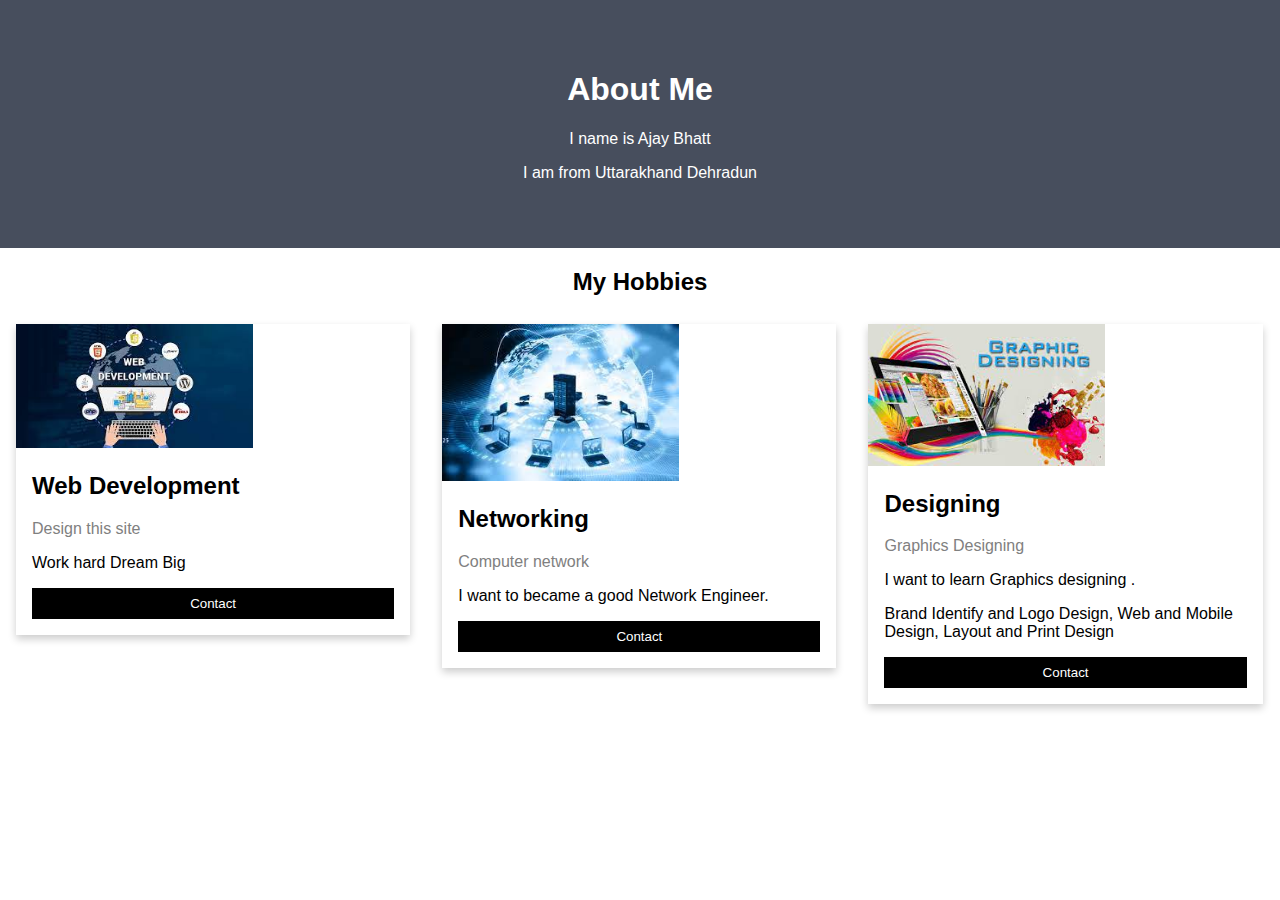
<file: html responsible portfolio/aboutpage.html>
<!DOCTYPE html>
<html>
<head>
<meta name="viewport" content="width=device-width, initial-scale=1">
<title>About-Page </title>
<style>
body {
  font-family: Arial, Helvetica, sans-serif;
  margin: 0;
}

html {
  box-sizing: border-box;
}

*, *:before, *:after {
  box-sizing: inherit;
}

.column {
  float: left;
  width: 33.3%;
  margin-bottom: 16px;
  padding: 0 8px;
}

.card {
  box-shadow: 0 4px 8px 0 rgba(0, 0, 0, 0.2);
  margin: 8px;
}

.about-section {
  padding: 50px;
  text-align: center;
  background-color: #474e5d;
  color: white;
}

.container {
  padding: 0 16px;
}

.container::after, .row::after {
  content: "";
  clear: both;
  display: table;
}

.title {
  color: grey;
}

.button {
  border: none;
  outline: 0;
  display: inline-block;
  padding: 8px;
  color: white;
  background-color: #000;
  text-align: center;
  cursor: pointer;
  width: 100%;
}

.button:hover {
  background-color: #555;
}

@media screen and (max-width: 650px) {
  .column {
    width: 100%;
    display: block;
  }
}
</style>
</head>
<body>

<div class="about-section">
  <h1>About Me</h1>
  <p>I name is Ajay Bhatt</p>
  <p> I am from Uttarakhand Dehradun</p>
</div>

<h2 style="text-align:center">My Hobbies</h2>
<div class="row">
  <div class="column">
    <div class="card">
      <img src="web.jpg" alt="web" style="width:60%">
      <div class="container">
        <h2>Web Development</h2>
        <p class="title">Design this site</p>
        <p>Work hard Dream Big</p>
         <p><button class="button">Contact</button></p>
      </div>
    </div>
  </div>

  <div class="column">
    <div class="card">
      <img src="network.jpg" alt="Network" style="width:60%">
      <div class="container">
        <h2>Networking</h2>
        <p class="title">Computer network</p>
        <p>I want to became a  good Network Engineer.</p>
        <p></p>
        <p><button class="button">Contact</button></p>
      </div>
    </div>
  </div>
  
  <div class="column">
    <div class="card">
      <img src="graphics.jpg" alt="Graphic Designer" style="width:60%">
      <div class="container">
        <h2>Designing</h2>
        <p class="title">Graphics Designing</p>
        <p> I  want to learn Graphics designing .</p>
        <p>Brand Identify and Logo Design, Web and Mobile Design, Layout and Print Design</p>
        <p><button class="button">Contact</button></p>
      </div>
    </div>
  </div>
</div>

</body>
</html>
</file>
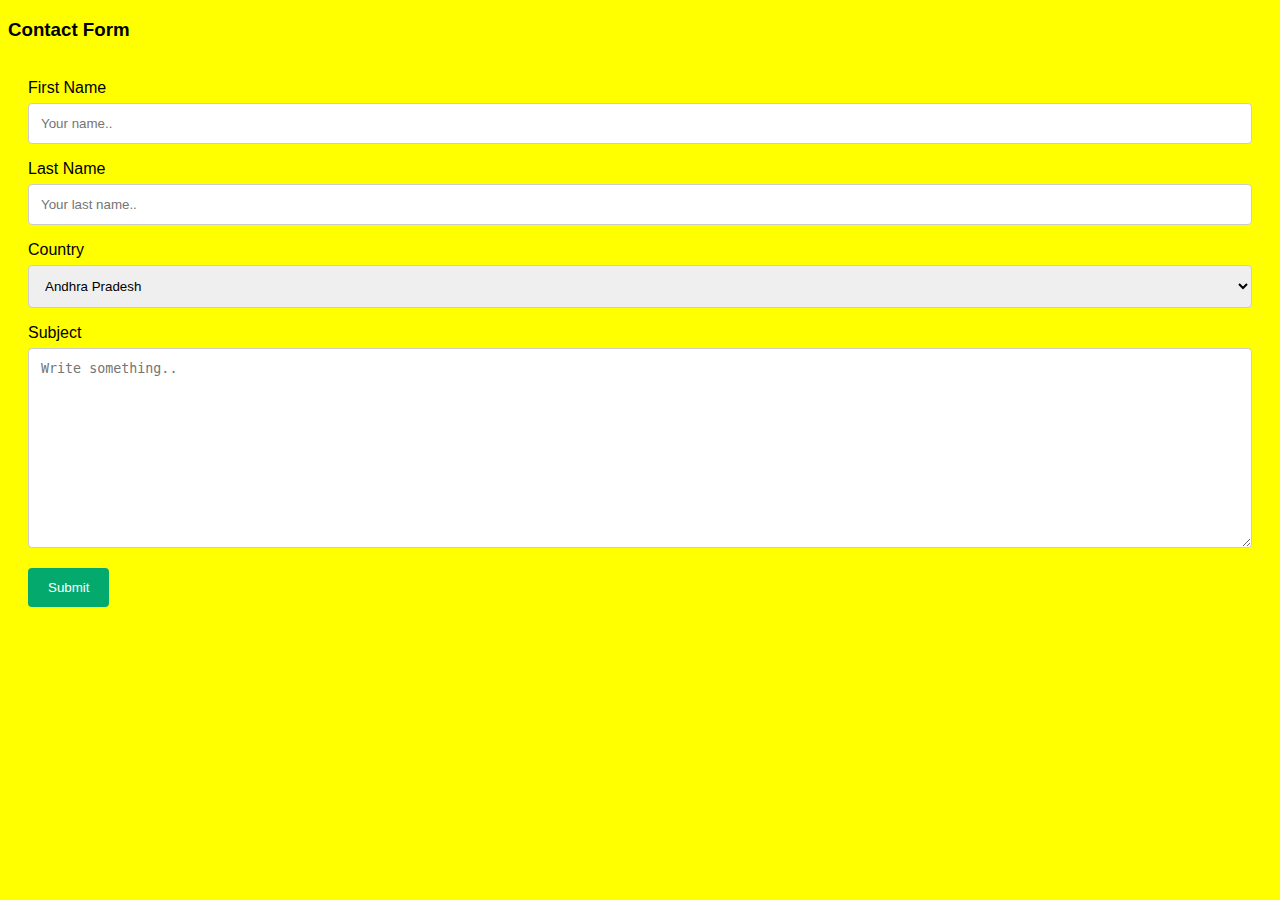
<file: html responsible portfolio/contactuspage.html>
<!DOCTYPE html>
<html>
<head>
<meta name="viewport" content="width=device-width, initial-scale=1">
<style>
body {font-family: Arial, Helvetica, sans-serif;}
* {box-sizing: border-box;}

input[type=text], select, textarea {
  width: 100%;
  padding: 12px;
  border: 1px solid #ccc;
  border-radius: 4px;
  box-sizing: border-box;
  margin-top: 6px;
  margin-bottom: 16px;
  resize: vertical;
}

input[type=submit] {
  background-color: #04AA6D;
  color: white;
  padding: 12px 20px;
  border: none;
  border-radius: 4px;
  cursor: pointer;
}

input[type=submit]:hover {
  background-color: #45a049;
}

.container {
  border-radius: 5px;
  background-color: #f2f2f2;
  padding: 20px;
}
</style>
</head>
<body style="background-color: yellow;">

<h3>Contact Form</h3>

<div class="container" style="background-color: yellow;">
  <form action="">
    <label for="fname">First Name</label>
    <input type="text" id="fname" name="firstname" placeholder="Your name..">

    <label for="lname">Last Name</label>
    <input type="text" id="lname" name="lastname" placeholder="Your last name..">

    <label for="State">Country</label>
    <select id="country" name="State">
      <option value="Andhra Pradesh">Andhra Pradesh</option>
      <option value="Arunachal Pradesh">Arunachal Pradesh</option>
      <option value="Assam">Assam</option>
      <option value="Bihar">Bihar</option>
      <option value="Chhattisgarh">Chhattisgarh</option>
      <option value="Goa">Goa</option>
      <option value="Gujarat">Gujarat</option>
      <option value="Haryana">Haryana</option>
      <option value="Himachal Pradesh">Himachal Pradesh</option>
      <option value="Jharkhand">Jharkhand</option>
      <option value="Karnataka">Karnataka</option>
      <option value="Kerala">Kerala</option>
      <option value="Madhya Pradesh">Madhya Pradesh</option>
      <option value="Maharashtra">Maharashtra</option>
      <option value="Manipur">Manipur</option>
      <option value="Meghalaya">Meghalaya</option>
      <option value="Mizoram">Mizoram</option>
      <option value="Nagaland">Nagaland</option>
      <option value="Odisha">Odisha</option>
      <option value="Punjab">Punjab</option>
      <option value="Rajasthan">Rajasthan</option>
      <option value="Sikkim">Sikkim</option>
      <option value="Tamil Nadu">Tamil Nadu</option>
      <option value="Telangana">Telangana</option>
      <option value="Tripura">Tripura</option>
      <option value="Uttarakhand">Uttarakhand</option>
      <option value="Uttar Pradesh">Uttar Pradesh</option>
      <option value="West Bengal">West Bengal</option>

    </select>

    <label for="subject">Subject</label>
    <textarea id="subject" name="subject" placeholder="Write something.." style="height:200px"></textarea>

    <input type="submit" value="Submit">
  </form>
</div>

</body>
</html>
</file>
